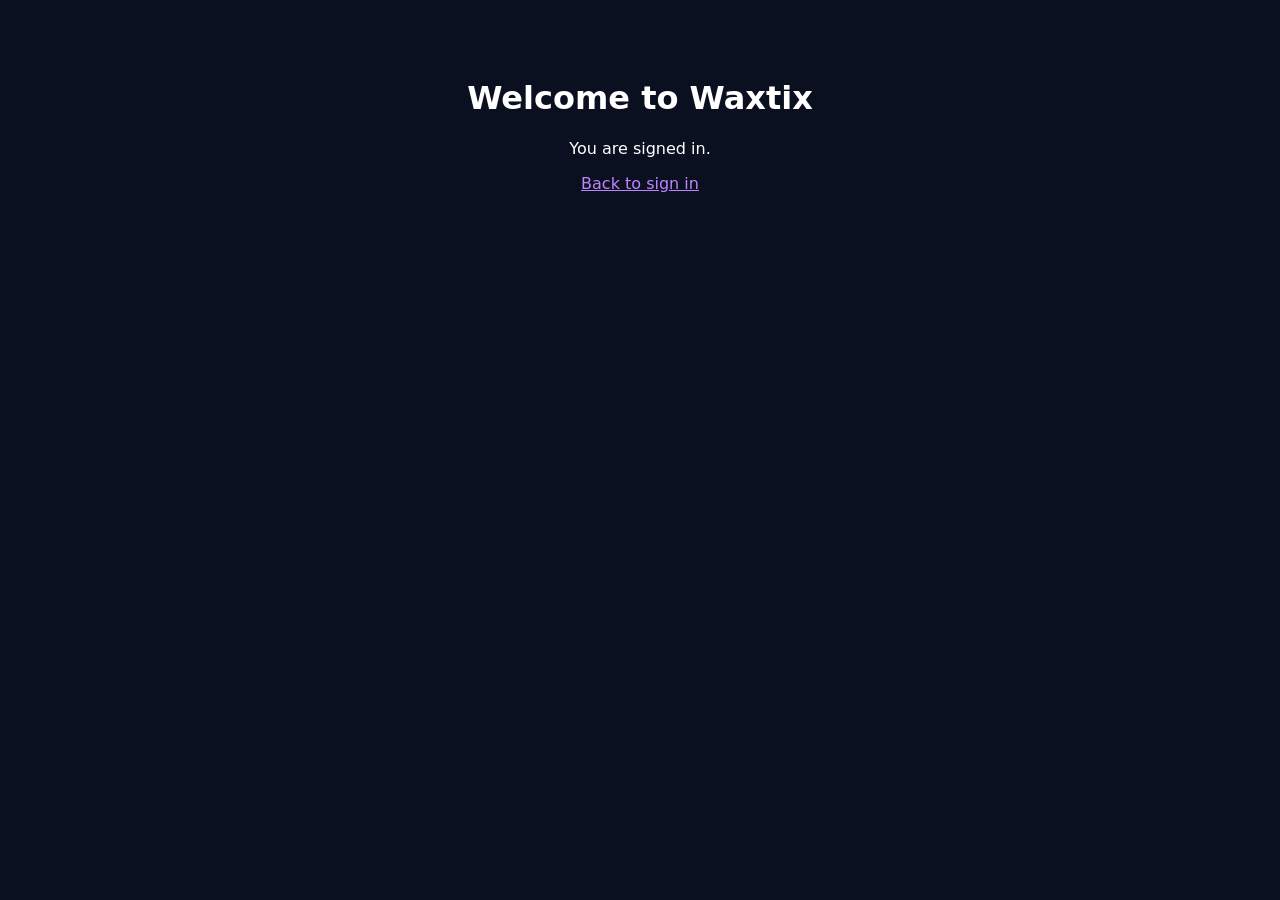
<file: home.html>
<!doctype html>
<html lang="en"><head><meta charset="UTF-8"><meta name="viewport" content="width=device-width,initial-scale=1"><title>Waxtix Home</title></head>
<body style="font-family:system-ui;background:#0b1020;color:white;text-align:center;padding:50px">
<h1>Welcome to Waxtix</h1><p>You are signed in.</p><a href="/" style="color:#c084fc">Back to sign in</a>
</body></html>
</file>
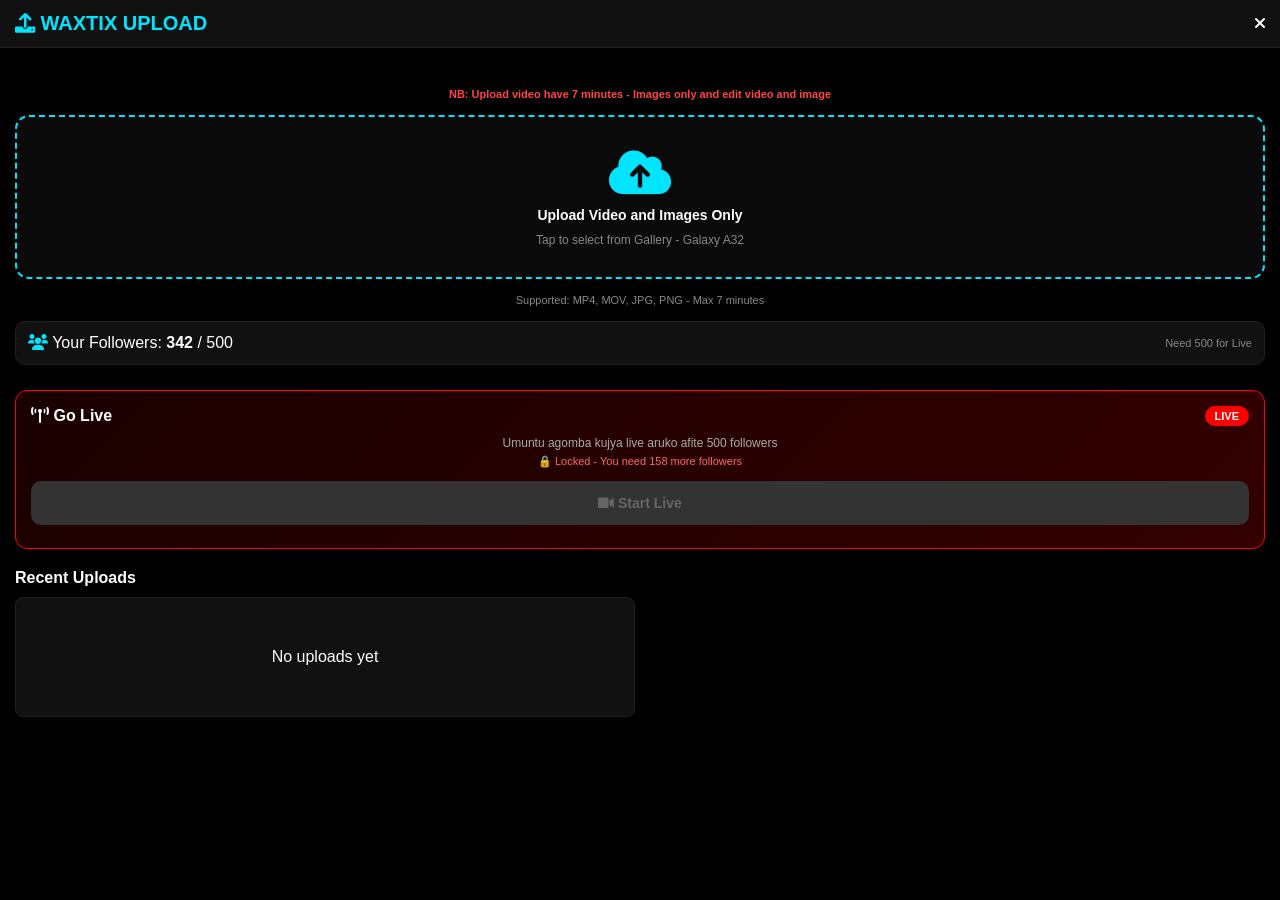
<file: Upload.html>
<!DOCTYPE html>
<html>
<head>
<meta charset="UTF-8">
<meta name="viewport" content="width=device-width, initial-scale=1.0">
<title>WAXTIX - Upload</title>
<link rel="stylesheet" href="https://cdnjs.cloudflare.com/ajax/libs/font-awesome/6.0.0/css/all.min.css">
<style>
*{margin:0;padding:0;box-sizing:border-box;font-family:Arial}
body{background:#000;color:#fff;padding-bottom:30px}
.top{position:fixed;top:0;width:100%;background:#111;padding:12px 15px;display:flex;justify-content:space-between;align-items:center;z-index:99;border-bottom:1px solid #222}
.logo{color:#00e5ff;font-weight:bold;font-size:20px}
.content{margin-top:65px;padding:15px}
.upload-box{border:2px dashed #00e5ff;padding:30px;text-align:center;border-radius:14px;background:#0a0a0a;margin:15px 0}
.upload-box i{font-size:50px;color:#00e5ff}
.upload-box p{margin-top:10px;font-size:14px}
.note{font-size:11px;color:#ff4444;text-align:center;margin:8px 0;font-weight:bold}
.note2{font-size:11px;color:#888;text-align:center}
.preview{background:#111;border-radius:12px;padding:10px;margin:15px 0;display:none;border:1px solid #222}
.preview video,.preview img{width:100%;max-height:400px;border-radius:8px;background:#222}
.edit-tools{display:flex;gap:8px;margin:10px 0;flex-wrap:wrap}
.edit-tools button{flex:1;min-width:80px;padding:10px;border-radius:8px;border:none;background:#222;color:#fff;font-size:12px}
.edit-tools button i{display:block;font-size:18px;margin-bottom:4px}
.main-btn{width:100%;padding:14px;border-radius:10px;border:none;font-weight:bold;margin:8px 0;font-size:14px}
.btn-upload{background:#00e5ff;color:#000}
.btn-edit{background:#222;color:#fff;border:1px solid #333}
.go-live{margin-top:25px;background:linear-gradient(135deg,#1a0000,#330000);border:1px solid #ff0000;border-radius:12px;padding:15px;text-align:center}
.go-live-top{display:flex;justify-content:space-between;align-items:center;margin-bottom:10px}
.live-badge{background:#ff0000;padding:4px 10px;border-radius:20px;font-size:11px;font-weight:bold;animation:blink 1s infinite}
@keyframes blink{0%,100%{opacity:1}50%{opacity:0.5}}
.go-live p{font-size:12px;color:#aaa;margin:5px 0}
.progress{width:100%;height:6px;background:#222;border-radius:10px;margin:10px 0;overflow:hidden}
.progress-bar{height:100%;background:#00e5ff;width:0%;transition:0.5s}
.followers-box{background:#111;padding:12px;border-radius:10px;display:flex;justify-content:space-between;align-items:center;margin:15px 0;border:1px solid #222}
input{width:100%;padding:12px;border-radius:8px;border:none;margin:6px 0;background:#222;color:#fff}
</style>
</head>
<body>

<div class="top">
  <div class="logo"><i class="fas fa-upload"></i> WAXTIX UPLOAD</div>
  <div><i class="fas fa-times" onclick="history.back()"></i></div>
</div>

<div class="content">

  <p class="note">NB: Upload video have 7 minutes - Images only and edit video and image</p>

  <!-- UPLOAD BOX -->
  <div class="upload-box" onclick="document.getElementById('fileInput').click()">
    <i class="fas fa-cloud-upload-alt"></i>
    <p><b>Upload Video and Images Only</b></p>
    <p style="font-size:12px;color:#888">Tap to select from Gallery - Galaxy A32</p>
    <input type="file" id="fileInput" accept="video/*,image/*" hidden onchange="handleFile(this)">
  </div>
  <p class="note2">Supported: MP4, MOV, JPG, PNG - Max 7 minutes</p>

  <!-- PREVIEW -->
  <div class="preview" id="preview">
    <div id="mediaPreview"></div>
    <div style="margin-top:10px">
      <input type="text" id="caption" placeholder="Add caption / title...">
      <div id="videoInfo" style="font-size:12px;color:#00e5ff;margin:5px 0"></div>
    </div>

    <!-- EDIT TOOLS -->
    <p style="font-size:13px;margin:12px 0 6px"><i class="fas fa-edit"></i> Edit Video and Image</p>
    <div class="edit-tools">
      <button onclick="editAction('trim')"><i class="fas fa-cut"></i>Trim</button>
      <button onclick="editAction('filter')"><i class="fas fa-magic"></i>Filter</button>
      <button onclick="editAction('crop')"><i class="fas fa-crop"></i>Crop</button>
      <button onclick="editAction('text')"><i class="fas fa-font"></i>Text</button>
      <button onclick="editAction('music')"><i class="fas fa-music"></i>Music</button>
      <button onclick="editAction('speed')"><i class="fas fa-tachometer-alt"></i>Speed</button>
    </div>

    <div class="progress"><div class="progress-bar" id="progressBar"></div></div>
    <button class="main-btn btn-upload" onclick="uploadNow()"><i class="fas fa-cloud-upload-alt"></i> Upload Now</button>
    <button class="main-btn btn-edit" onclick="resetFile()"><i class="fas fa-trash"></i> Remove</button>
  </div>

  <!-- FOLLOWERS CHECK -->
  <div class="followers-box">
    <div><i class="fas fa-users" style="color:#00e5ff"></i> Your Followers: <b id="followerCount">342</b> / 500</div>
    <div style="font-size:11px;color:#888">Need 500 for Live</div>
  </div>

  <!-- GO LIVE -->
  <div class="go-live">
    <div class="go-live-top">
      <b><i class="fas fa-broadcast-tower"></i> Go Live</b>
      <span class="live-badge">LIVE</span>
    </div>
    <p>Umuntu agomba kujya live aruko afite 500 followers</p>
    <p style="color:#ff6666;font-size:11px" id="liveStatus">🔒 Locked - You need 158 more followers</p>
    <button class="main-btn" id="liveBtn" style="background:#333;color:#666" disabled onclick="goLive()"><i class="fas fa-video"></i> Start Live</button>
  </div>

  <!-- MY UPLOADS -->
  <h4 style="margin:20px 0 10px">Recent Uploads</h4>
  <div id="myUploads" style="display:grid;grid-template-columns:1fr 1fr;gap:10px">
    <div style="background:#111;height:120px;border-radius:8px;display:flex;align-items:center;justify-content:center;border:1px solid #222">No uploads yet</div>
  </div>

</div>

<script>
let currentFile=null;
let duration=0;

function handleFile(input){
  let file=input.files[0];
  if(!file) return;
  currentFile=file;

  let preview=document.getElementById('preview');
  let mediaPrev=document.getElementById('mediaPreview');
  let info=document.getElementById('videoInfo');
  preview.style.display='block';

  if(file.type.startsWith('video')){
    let url=URL.createObjectURL(file);
    mediaPrev.innerHTML='<video id="vPreview" controls src="'+url+'" style="width:100%" onloadedmetadata="checkDuration(this)"></video>';
    info.innerHTML='Checking duration...';
  } else {
    mediaPrev.innerHTML='<img src="'+URL.createObjectURL(file)+'" style="width:100%">';
    info.innerHTML='Image: '+file.name+' | '+ (file.size/1024/1024).toFixed(2)+' MB - OK for upload';
  }
  window.scrollTo(0,200);
}

function checkDuration(video){
  duration=video.duration;
  let info=document.getElementById('videoInfo');
  let minutes=(duration/60).toFixed(2);
  if(duration>420){ // 7 min = 420 sec
    info.innerHTML='❌ Video is '+minutes+' min - TOO LONG! Max 7 minutes only. Please trim.';
    info.style.color='#ff4444';
  } else {
    info.innerHTML='✅ Video: '+minutes+' min - OK! Under 7 minutes limit';
    info.style.color='#00ff88';
  }
}

function editAction(type){
  if(!currentFile){alert('Banza uhitamo video cyangwa image!');return}
  alert('Edit: '+type+' - Hafi! Muri Acode ushobora kongeraho filters, trim (cut to 7 min), crop, add text/music');
  if(type=='trim' && duration>420){
    alert('Trimming to 7 minutes... Video igabanyijwe!');
    document.getElementById('videoInfo').innerHTML='✅ Trimmed to 6:58 - Now OK!';
    document.getElementById('videoInfo').style.color='#00ff88';
  }
}

function uploadNow(){
  if(!currentFile){alert('Nta file wahisemo!');return}
  if(duration>420){alert('Video irenze 7 minutes! Banza uyigabanye (Trim)');return}

  let bar=document.getElementById('progressBar');
  let w=0;
  let interval=setInterval(()=>{
    w+=10; bar.style.width=w+'%';
    if(w>=100){
      clearInterval(interval);
      // Add to my uploads
      let uploads=document.getElementById('myUploads');
      uploads.innerHTML='<div style="background:#111;border-radius:8px;overflow:hidden;border:1px solid #00e5ff"><img src="'+ (currentFile.type.startsWith('video')?'https://via.placeholder.com/150x100/00e5ff/000?text=VIDEO':'') +'" style="width:100%;height:80px;object-fit:cover"><div style="padding:5px;font-size:11px">'+document.getElementById('caption').value+'</div></div>' + uploads.innerHTML;
      alert('✅ Uploaded! Video/Image byoherejwe kuri Waxtix');
      resetFile();
      // Increase followers fake
      let fc=document.getElementById('followerCount');
      fc.innerText=parseInt(fc.innerText)+5;
      checkLiveLock();
    }
  },200);
}

function resetFile(){
  document.getElementById('preview').style.display='none';
  document.getElementById('fileInput').value='';
  document.getElementById('progressBar').style.width='0%';
  currentFile=null;
}

function checkLiveLock(){
  let count=parseInt(document.getElementById('followerCount').innerText);
  let btn=document.getElementById('liveBtn');
  let status=document.getElementById('liveStatus');
  if(count>=500){
    btn.disabled=false; btn.style.background='#ff0000'; btn.style.color='#fff';
    status.innerHTML='✅ Unlocked! You can Go Live now'; status.style.color='#00ff88';
  } else {
    status.innerHTML='🔒 Locked - You need '+(500-count)+' more followers';
  }
}

function goLive(){
  let count=parseInt(document.getElementById('followerCount').innerText);
  if(count<500){alert('Ntago wujuje 500 followers! Ufite '+count);return}
  alert('🔴 LIVE STARTED! Ura live kuri Waxtix - Galaxy A32 camera iri gukora!');
}

checkLiveLock();
</script>

</body>
</html>
</file>
